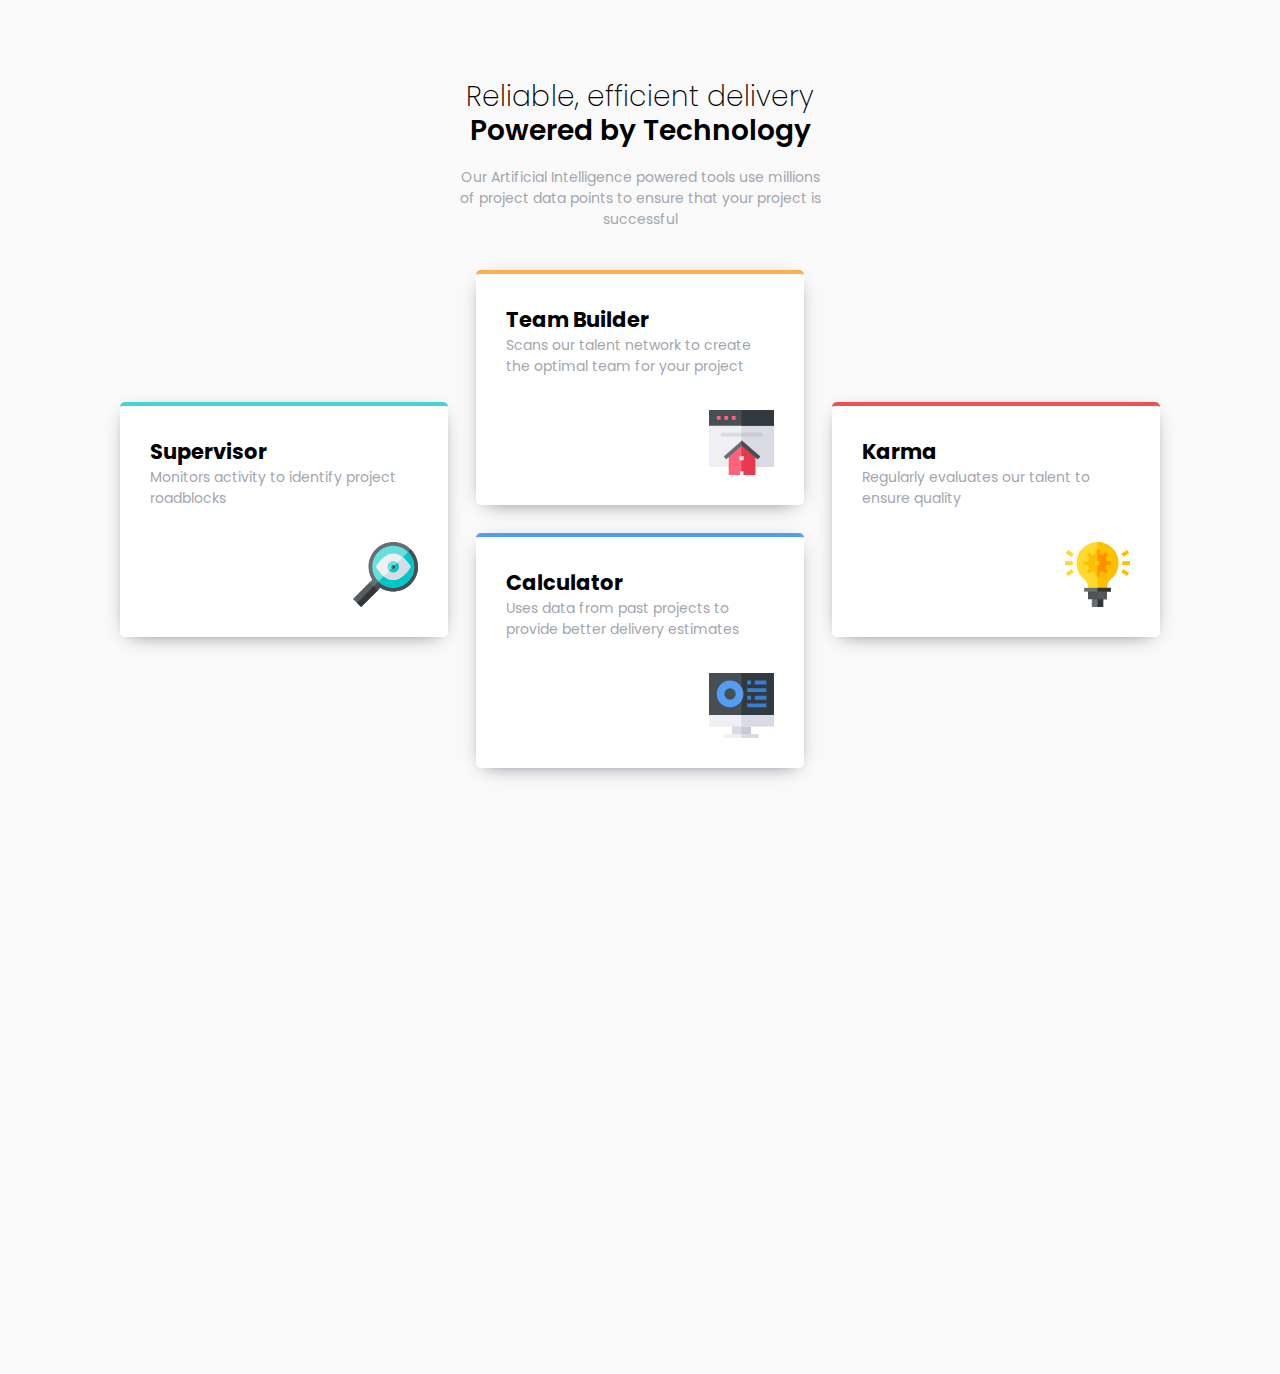
<file: four-card-feature-section-master/index.html>
<!DOCTYPE html>
<html lang="en">
<head>
  <meta charset="UTF-8">
  <meta name="viewport" content="width=device-width, initial-scale=1.0"> <!-- displays site properly based on user's device -->
  <link rel="stylesheet" href="style.css">
  <link rel="icon" type="image/png" sizes="32x32" href="./images/favicon-32x32.png">
  
  <title>Frontend Mentor | Four card feature section</title>

  <!-- Feel free to remove these styles or customise in your own stylesheet 👍 -->

</head>
<body>
<div class="container">
  <div class="header">
    <h1>
      Reliable, efficient delivery
      <em> Powered by Technology</em>
    </h1>
    <p>  Our Artificial Intelligence powered tools use millions of project data points 
      to ensure that your project is successful</p>
  </div>
  <div class="main-content">
    <div class="contents supervisor">
      <h2>Supervisor</h2>
      <p>Monitors activity to identify project roadblocks</p>
      <img src="images/icon-supervisor.svg" alt="" srcset="">
    </div>
    <div class="contents team-builder">
      <h2>Team Builder</h2>
      <p>Scans our talent network to create the optimal team for your project</p>
      <img src="images/icon-team-builder.svg" alt="" srcset="">
    </div>
    <div class="contents karma">
      <h2>Karma</h2>
      <p>Regularly evaluates our talent to ensure quality</p>
      <img src="images/icon-karma.svg" alt="" srcset="">
    </div>
    <div class="contents calculator">
      <h2>Calculator</h2>
      <p>Uses data from past projects to provide better delivery estimates</p>
      <img src="images/icon-calculator.svg" alt="" srcset="">
    </div>


<!-- 
    <div class="contents supervisor">
      <h2>Supervisor</h2>
      <p>Monitors activity to identify project roadblocks</p>
      <img src="/images/icon-supervisor.svg" alt="" srcset="">
    </div>
    <div class="contents team-builder">
      <h2>Team Builder</h2>
      <p>Scans our talent network to create the optimal team for your project</p>
      <img src="/images/icon-team-builder.svg" alt="" srcset="">
    </div>
    <div class="contents karma">
      <h2>Karma</h2>
      <p>Regularly evaluates our talent to ensure quality</p>
      <img src="/images/icon-karma.svg" alt="" srcset="">
    </div>
    <div class="contents calculator">
      <h2>Calculator</h2>
      <p>Uses data from past projects to provide better delivery estimates</p>
      <img src="/images/icon-calculator.svg" alt="" srcset="">
    </div> -->



    
  </div>
</div>

</body>
</html>



<!--   
  Reliable, efficient delivery
  Powered by Technology

  Our Artificial Intelligence powered tools use millions of project data points 
  to ensure that your project is successful

  Supervisor
  Monitors activity to identify project roadblocks

  Team Builder
  Scans our talent network to create the optimal team for your project

  Karma
  Regularly evaluates our talent to ensure quality

  Calculator
  Uses data from past projects to provide better delivery estimates -->
</file>
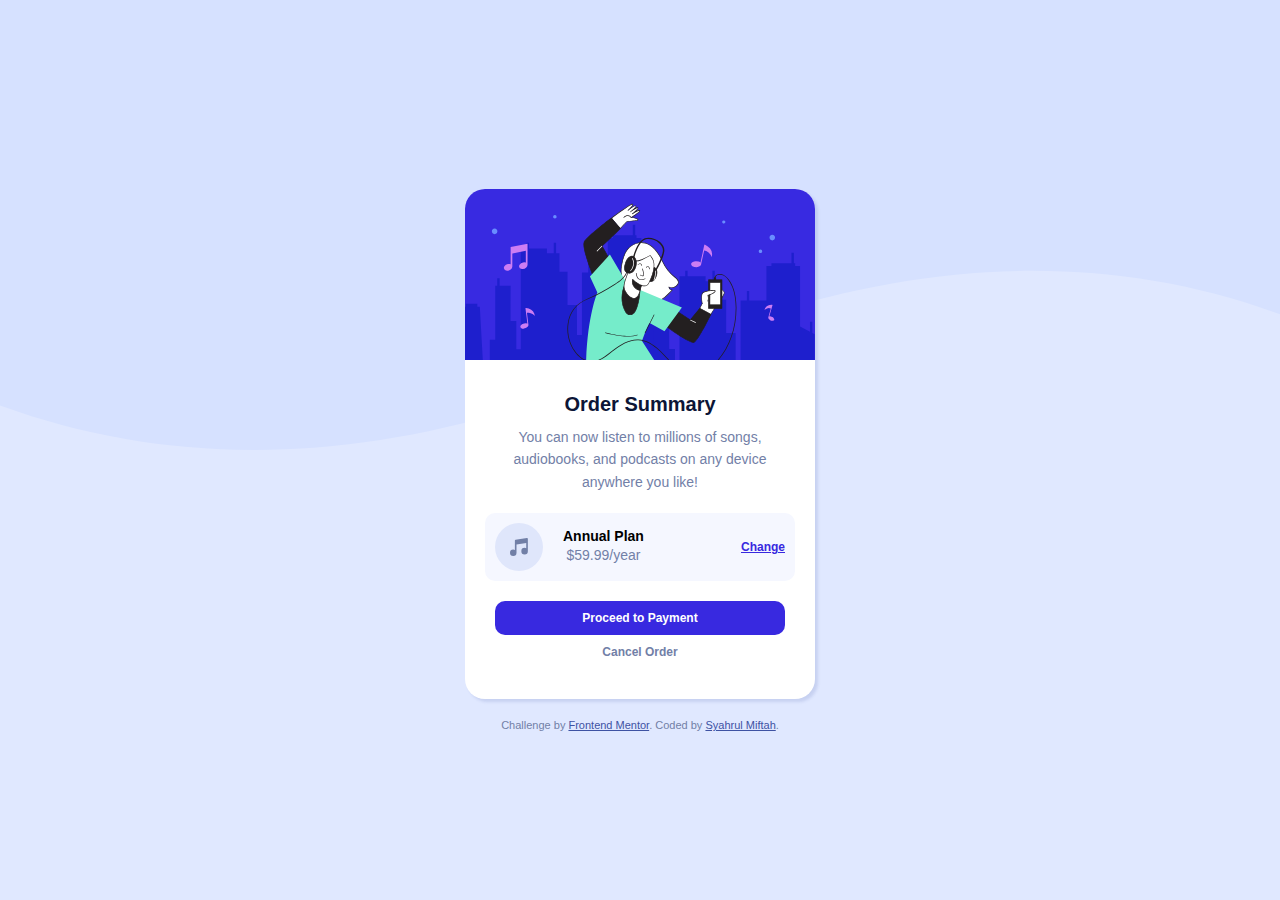
<file: order-summary-component-main/index.html>
<!DOCTYPE html>
<html lang="en">
<head>
  <meta charset="UTF-8">
  <meta name="viewport" content="width=device-width, initial-scale=1.0"> <!-- displays site properly based on user's device -->

  <link rel="icon" type="image/png" sizes="32x32" href="images/favicon-32x32.png">
  <link rel="stylesheet" href="style.css">
  
  <title>Frontend Mentor | Order summary card</title>


</head>

<body>
  <div class="background_image">

  </div>
<div class="container">
  <img src="images/illustration-hero.svg" alt="hero" class="hero">
  <article><h1>Order Summary</h1>
  <p>You can now listen to millions of songs, audiobooks, and podcasts on any 
  device anywhere you like!</p></article>
  <div class="plan">
    <div class="plan-icon">
    <img src="images/icon-music.svg" alt="">
    <div class="pricing"><h4>Annual Plan</h4>
    <p>$59.99/year</p></div></div>
    <button class="change"> Change </button>
  </div>
  <div class="buttons">
 <button class="payment">Proceed to Payment</button>
 <button class="cancel"> Cancel Order</button>
</div>
</div>
  
 
  
  <div class="attribution">
    Challenge by <a href="https://www.frontendmentor.io?ref=challenge" target="_blank">Frontend Mentor</a>. 
    Coded by <a href="home">Syahrul Miftah</a>.
  </div>
</body>
</html>
</file>
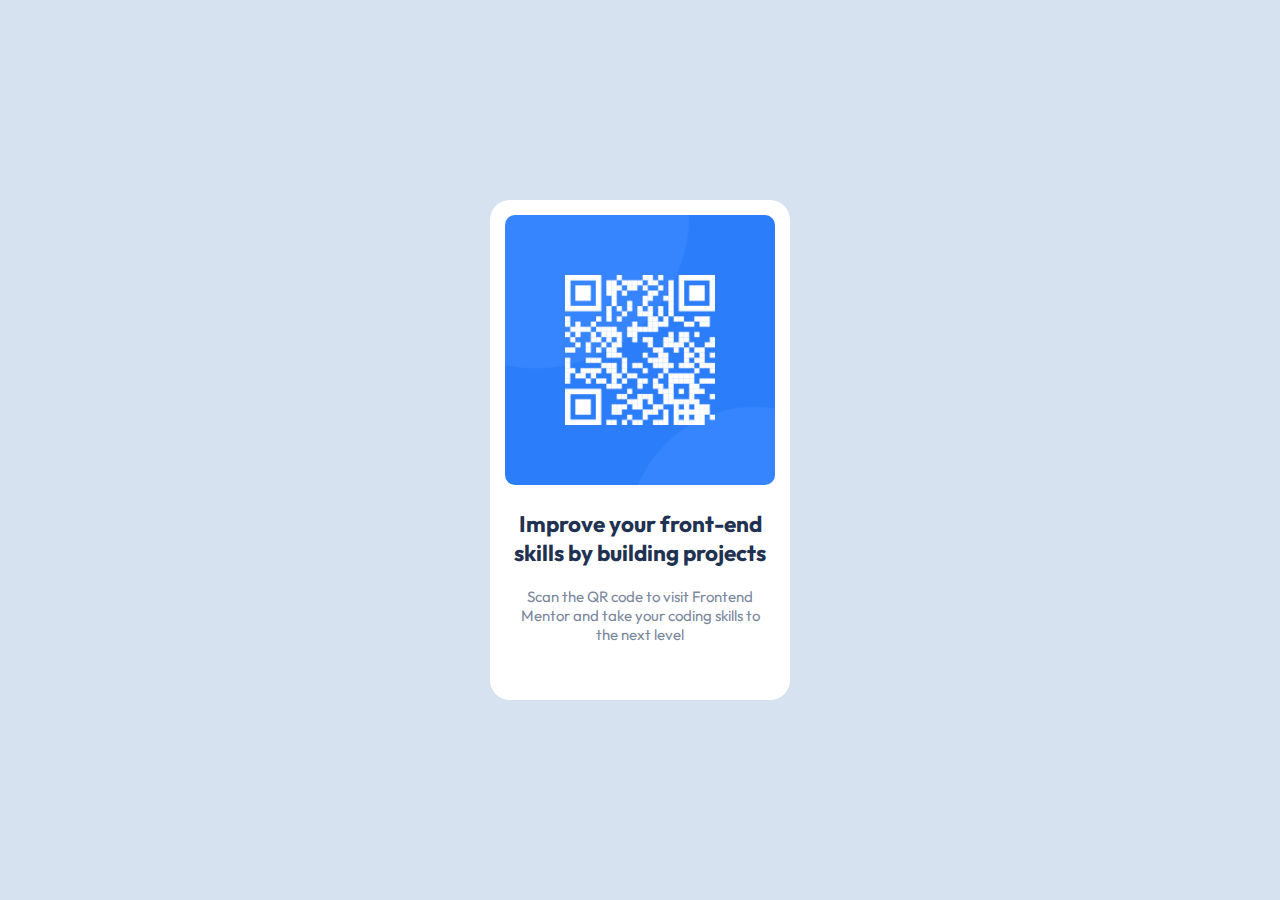
<file: qr-code-component-main/index.html>
<!DOCTYPE html>
<html lang="en">
<head>
  <meta charset="UTF-8">
  <meta name="viewport" content="width=device-width, initial-scale=1.0"> <!-- displays site properly based on user's device -->

  <link rel="icon" type="image/png" sizes="32x32" href="./images/favicon-32x32.png">
  
  <title>Frontend Mentor | QR code component</title>

  <link rel="stylesheet" href="style.css">
</head>
<body>
  <div class="card">
    <img src="images/image-qr-code.png" alt="image-qr-code" srcset="">
    <h2>
      Improve your front-end skills by building projects
    </h2>
    <p>
      Scan the QR code to visit Frontend Mentor and take your coding skills to the next level
    </p>
  </div>


  
  
</body>
</html>
</file>
<file: four-card-feature-section-master/style.css>
@import url('https://fonts.googleapis.com/css2?family=Poppins:wght@200;400;600&display=swap');
*{
    box-sizing: border-box;
    padding: 0;
    margin: 0;
}
:root{
--Red: hsl(0, 78%, 62%);
--Cyan: hsl(180, 62%, 55%);
--Orange: hsl(34, 97%, 64%);
--Blue: hsl(212, 86%, 64%);
--Very-Dark-Blue: hsl(234, 12%, 34%);
--Grayish-Blue: hsl(229, 6%, 66%);
--Very-Light-Gray: hsl(0, 0%, 98%);

}

body{
    font-family: 'Poppins', sans-serif;
    font-size: 14px;
    font-weight: 400;
    background-color: var(--Very-Light-Gray);
}
.container{
    margin: 80px 20px;
    min-width: 250px;

}
h1{
    font-weight: 200;
    line-height: 1.2;
    margin-bottom: 20px;
}
p{
    color: var(--Grayish-Blue)
}
em{
    font-weight: 600;
    font-style: normal;
}
.header{
    text-align: center;
    margin: 0 auto;
    margin-bottom: 40px;
    max-width: 375px;
}
.main-content{
    max-width: 375px;
    margin: 0 auto;
    display: grid;
    gap: 2em;
    
}
.contents{
    background-color: white;
    box-shadow: 0px 5px 20px -10px var(--Very-Dark-Blue);
    padding: 30px;
    border-radius: 5px;
    height: 235px;
    position: relative;
}
.contents img{
    width: 65px;
    position: absolute;
    bottom: 30px;
    right: 30px;

}
.supervisor{
    border-top: 4px solid var(--Cyan);
}
.team-builder{
    border-top: 4px solid var(--Orange);
}
.karma{
    border-top: 4px solid var(--Red);
}
.calculator{
    border-top: 4px solid var(--Blue);
}
@media screen and (min-width: 1080px){
    .main-content{
        grid-template-columns: repeat(3,1fr);
        grid-template-rows: repeat(4,1fr);
        max-width: 1040px;
    }
    .supervisor{
        grid-row: 1 / span 2;
        margin: auto;
    }
    .karma{
        grid-row: 1 / span 2;
        grid-column: 3;
        margin: auto;
    }
}
</file>
<file: order-summary-component-main/style.css>
:root {
--pale--blue: hsl(225, 100%, 94%);
--bright--blue: hsl(245, 75%, 52%);
--very--pale--blue: hsl(225, 100%, 98%);
--desaturated--blue: hsl(224, 23%, 55%);
--dark--blue: hsl(223, 47%, 23%) ;
}
@import url('https://fonts.googleapis.com/css2?family=Red+Hat+Display:wght@500;700;900&display=swap');

* {
    margin: 0;
    padding: 0;
    box-sizing: border-box;
}
body {
    font-family: "Red Hat Display",sans-serif;
    text-align: center;
    color : var(--desaturated--blue);
    background-color : var(--pale--blue);
    align-items: center;
    align-content: center;
    display: flex;
    flex-direction: column;
    justify-content: center;
    min-height: 100vh;
}
.background_image {
    background : url('images/pattern-background-mobile.svg') no-repeat center/cover;
    height : 400px;
    position: absolute;
    top: 0;
    left: 0;
    right: 0;
    bottom: 0;
    z-index: -1;
}


.payment{
    font-size: 14px;
    font-family:Verdana, Geneva, Tahoma, sans-serif;
    font-weight: normal;
    background-color:hsl(245, 75%, 52%) ;
    color: white;

}
.payment:hover{
    opacity: 0.8;
}
.change{
    background-color: transparent;
    color: var(--bright--blue);
    font-weight: 700;
    font-family:"Red Hat Display" ;
    text-decoration: underline;
}
.change:hover{
    text-decoration: none;
    text-emphasis: none;
    text-transform: none;
}
.cancel{
    
    background-color: transparent;
    color: var(--desaturated--blue);
}
.cancel:hover{
    color: black;
}
.container h4{
    color: black;
}
.container h1 {
    margin-bottom: 10px;
    margin-top: 30px;
    color:hsl(227, 63%, 13%);
    font-size: 20px;
    font-weight: 800;

}
.container .plan{
    display: flex;
    margin: 20px 20px;
    padding: 10px 10px;
    background-color: var(--very--pale--blue);
    border-radius: 10px;

    justify-content: space-between;
    align-items: center;
  
}
.container{
    background-color: white;
    border-radius: 20px;
    margin: 20px;
    box-shadow: 3px 3px 3px hsl(228, 45%, 44%, 0.15);
    padding-bottom: 20px;
    max-width: 350px;
    font-size: 14px;
}
.container article{
    margin: 0 20px;
}

.container .hero {
    width: 100%;
    padding: 0;
    margin: 0;
    border-radius: 20px 20px 0 0;
}
.container button{
    border:none;
    border-radius:10px;
    cursor: pointer;
    font-family:"Red Hat Display",sans-serif ;
    font-weight: 550;
    font-size: 12px;
}

.container article {
    margin-top: 20px;
}

.plan-icon{
    flex-direction: row;
    display: flex;
}
.plan img {
    margin-right: 20px;
}
.pricing{
    display: flex;
    flex-direction: column;
    margin-top: 5px;
    vertical-align:middle;
}

.buttons{
    display: flex;
    align-content: center;
    justify-content: center;
    flex-direction: column;
    margin: 10px;
   
}
button{
    transition: all 0.3s ease-in-out;
}
.buttons button{
    padding: 10px;
    margin: 0 20px;
}

.change:hover{
    color:hsl(224, 23%, 55%)
}

p{
    line-height: 1.6;
}

@media (min-width: 768px){
    .background_image{
        background: url('images/pattern-background-desktop.svg') no-repeat center/cover;
        height: 50vh;

    }
}


.attribution { font-size: 11px; text-align: center; }
.attribution a { color: hsl(228, 45%, 44%); }
</file>
<file: qr-code-component-main/style.css>
@import url('https://fonts.googleapis.com/css2?family=Outfit:wght@400;700&display=swap');
*{
    box-sizing: border-box;
    margin: 0px;
    padding: 0px;
}
:root{
    --White: hsl(0, 0%, 100%);
    --Light-gray: hsl(212, 45%, 89%);
    --Grayish-blue: hsl(220, 15%, 55%);
    --Dark-blue: hsl(218, 44%, 22%);
    background-color: var(--Light-gray) ;
}
body{
    font-size: 15px;
    font-family: 'Outfit', sans-serif;
    height: 100vh;
    display: flex;
    align-items: center;
    justify-content: center;
}
.card{
    background-color: white;
    max-width: 300px ;
    height: 500px;
    text-align: center;
    padding: 15px;
    border-radius: 20px;
}
.card img{
    width: 100%;
    height: auto;
    border-radius: 10px;
}
.card p {
    color: var(--Grayish-blue);
    margin: 0 10px;
}
.card h2{
    color: var(--Dark-blue);
    margin: 20px 0 ;
    font-weight: 700
}
</file>
